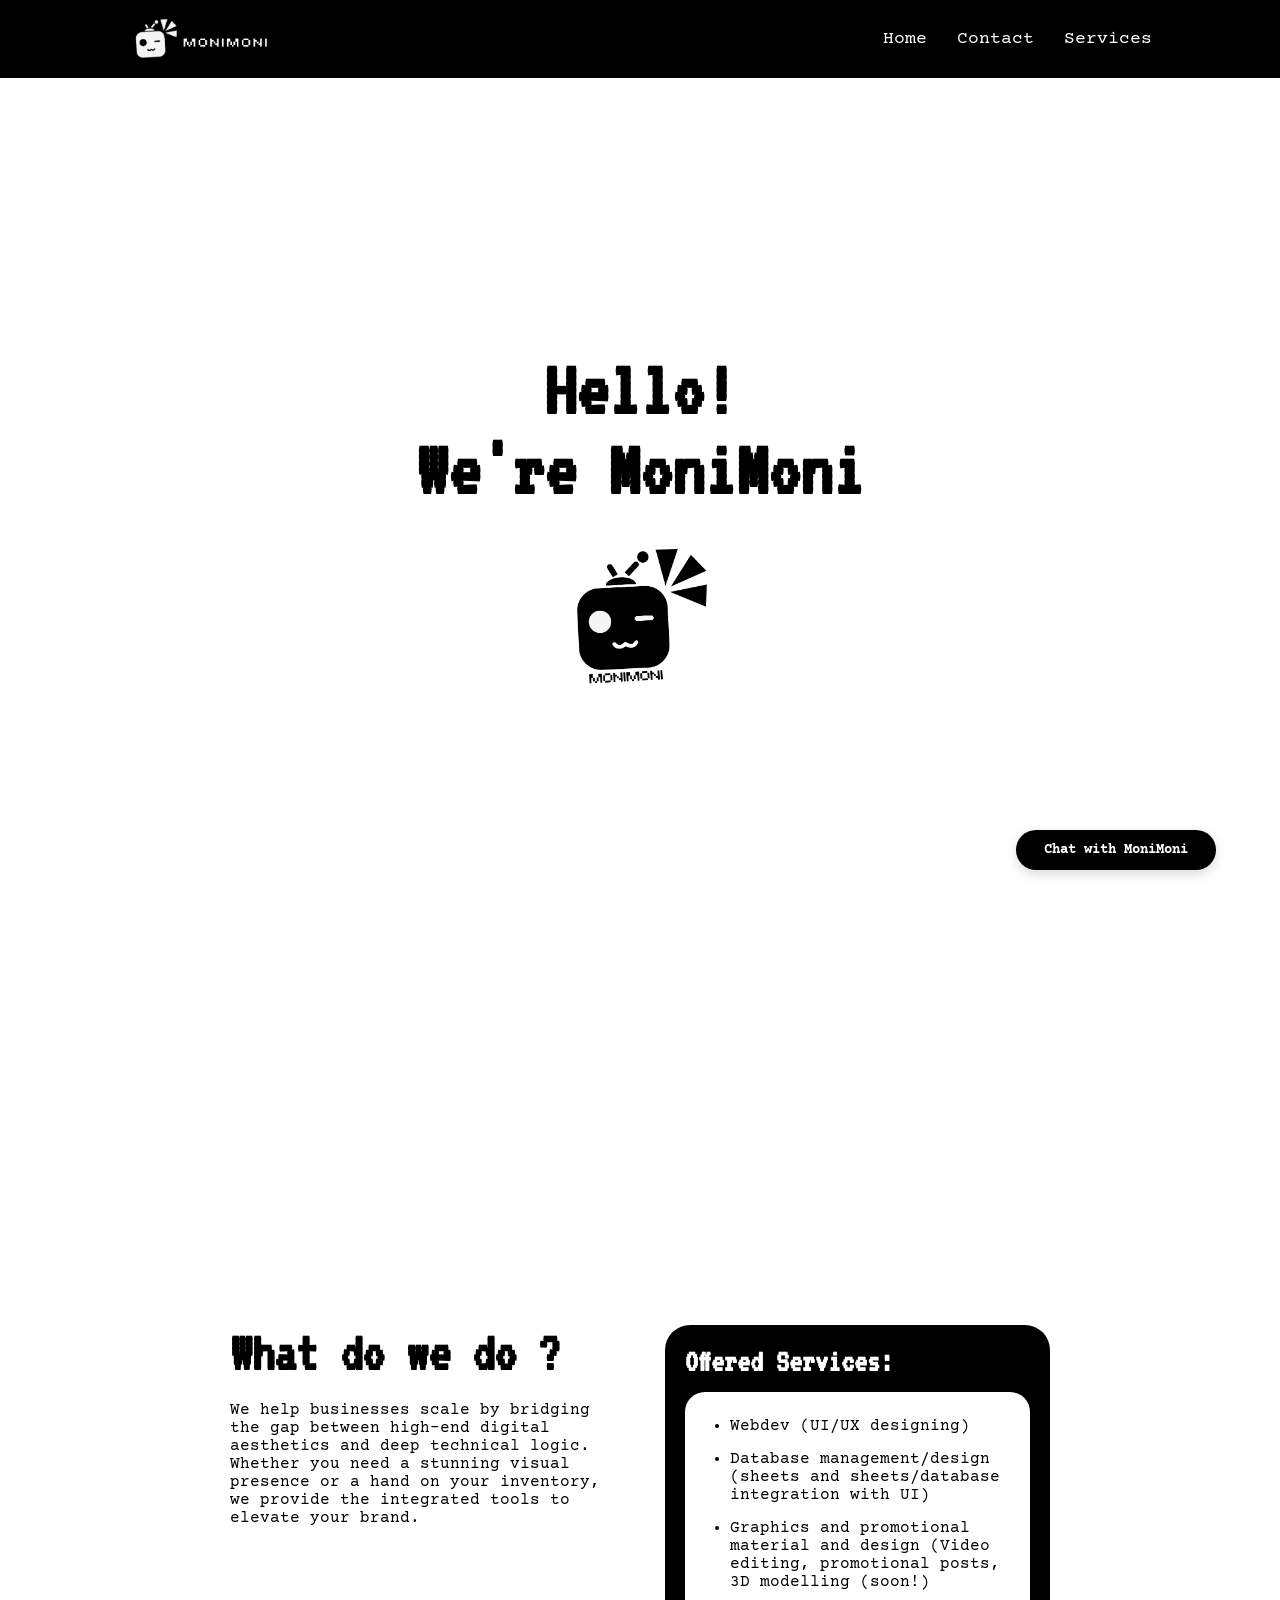
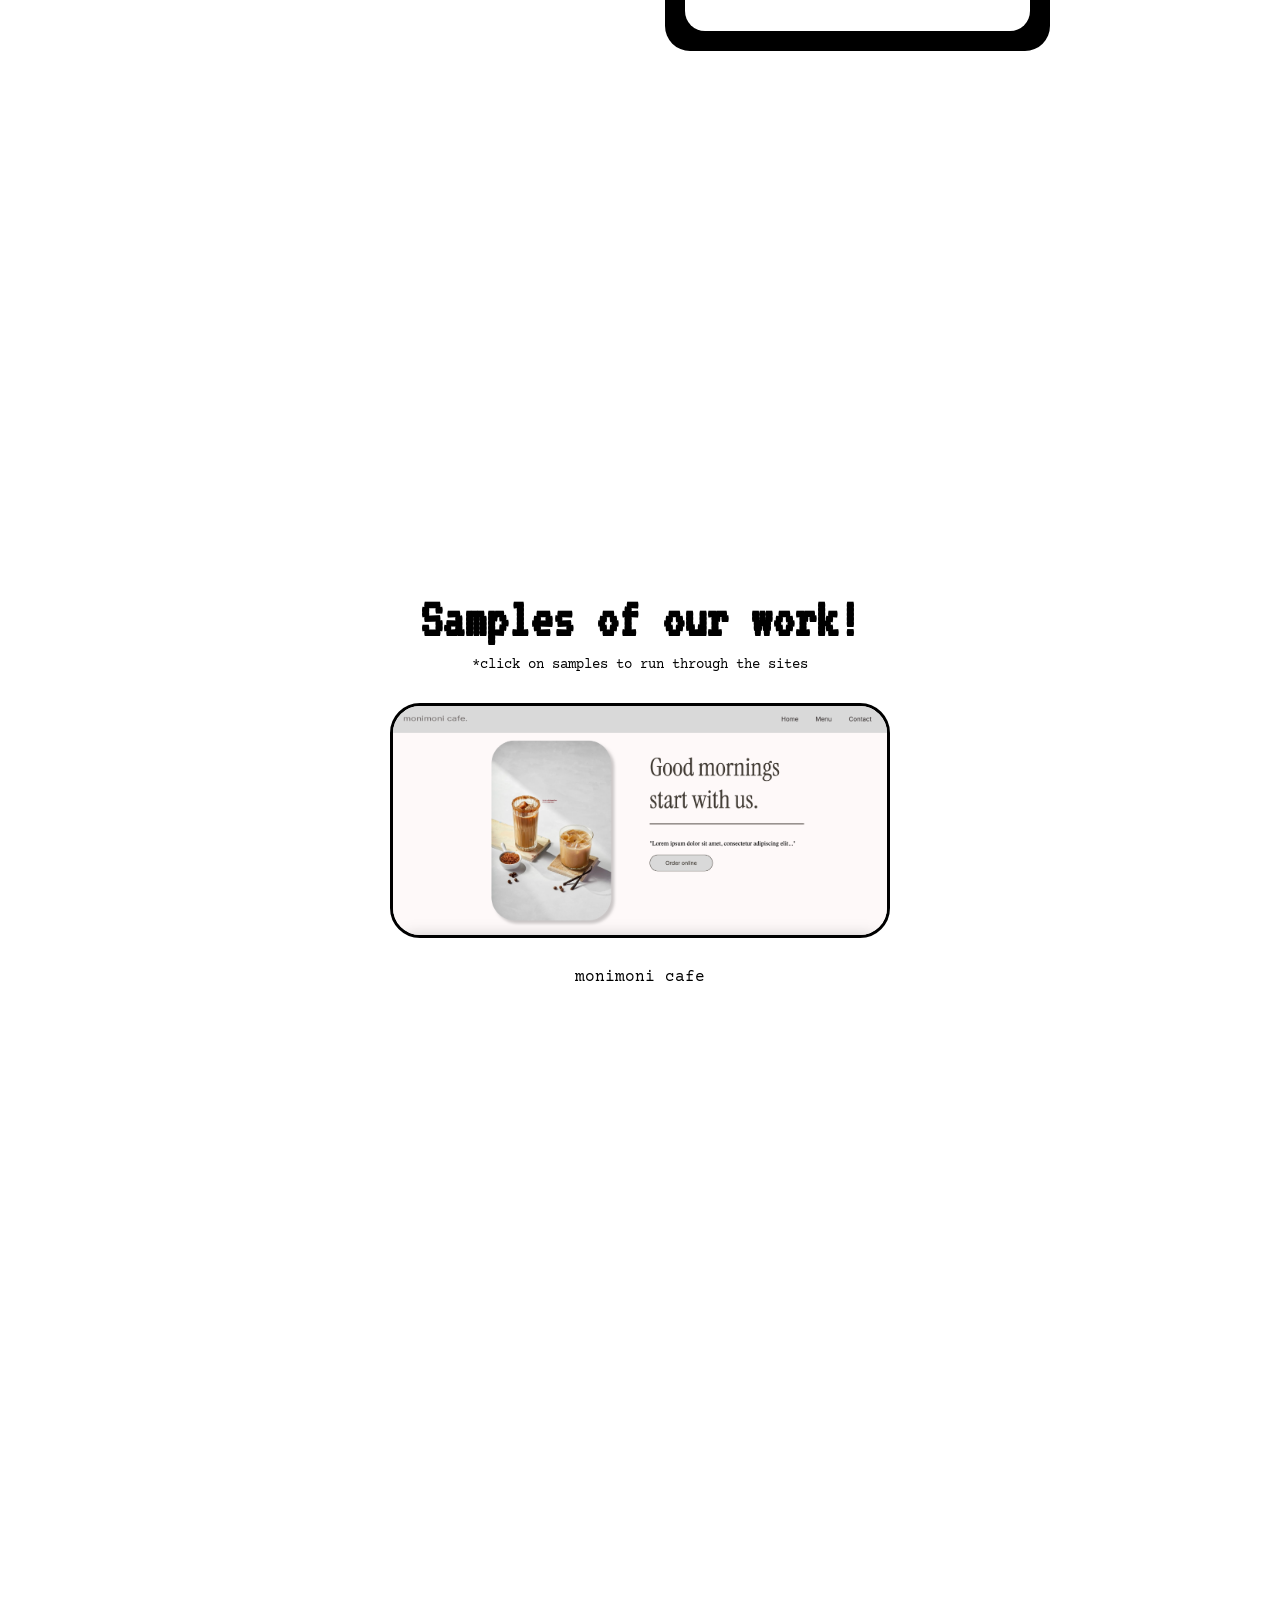
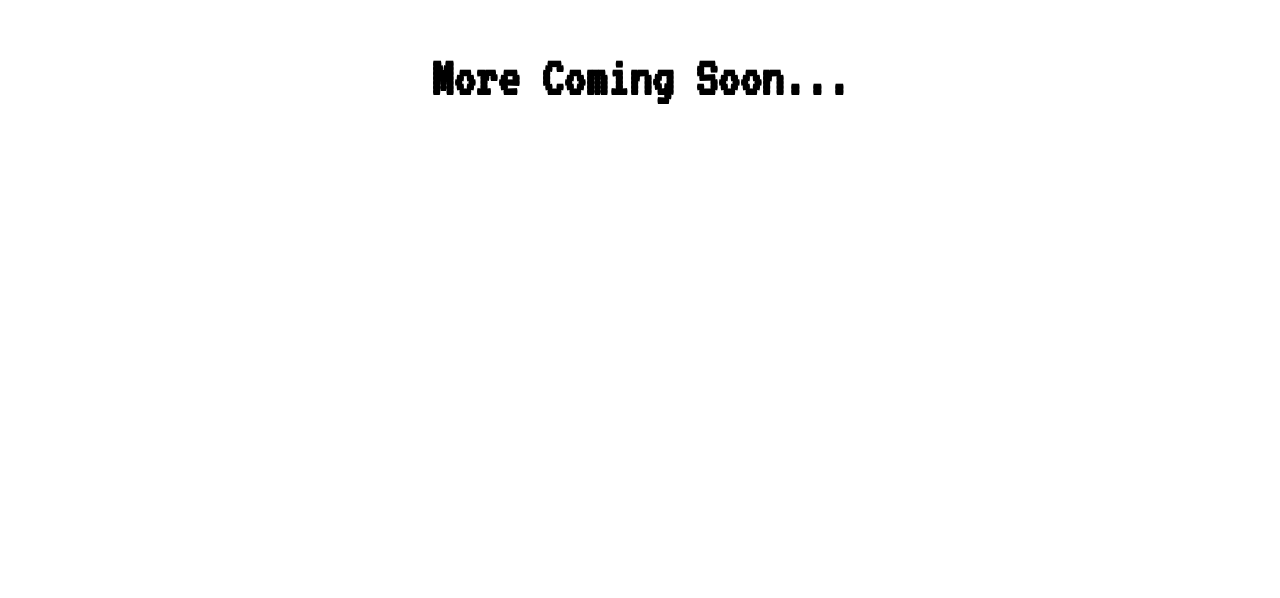
<file: index.html>
<!DOCTYPE html>
<html lang="en">
<head>
    <meta charset="UTF-8">
    <meta name="viewport" content="width=device-width, initial-scale=1.0">
    <title>MoniMoni | Web & Design</title>
    <link rel="stylesheet" href="css.css">
    <link href="https://fonts.googleapis.com/css2?family=VT323&family=Courier+Prime:wght@400;700&display=swap" rel="stylesheet">
</head>
<body>

    <header class="navbar">
        <div class="logo-area">
            <img src="navbarLogo.png" alt="MoniMoni Logo" class="logo-icon"> 
        </div>
        <nav>
    <ul class="nav-links">
        <li><a href="#home">Home</a></li> 
        <li><a href="https://mail.google.com/mail/?view=cm&fs=1&to=atashasantiago512@gmail.com&su=Inquiry+for+MoniMoni" target="_blank">Contact</a></li>
        <li><a href="#services">Services</a></li>
    </ul>
</nav>
    </header>

   <section id="home" class="section hero">
    <div class="hero-content">
        <h1 class="pixel-font">Hello!</h1>
        <h1 class="pixel-font">We're MoniMoni</h1>
        <img src="mainpagelogo.png" alt="MoniMoni Robot" class="hero-image">
        </div>
</section>
    
        </div>
<section id="services" class="section services">
    <section class="section services">
        <div class="container grid">
            <div class="text-block">
                <h2 class="pixel-font large">What do we do ?</h2>
                <p>We help businesses scale by bridging the gap between high-end digital aesthetics and deep technical logic. Whether you need a stunning visual presence or a hand on your inventory, we provide the integrated tools to elevate your brand.</p>
            </div>
            <div class="card-black">
                <h3 class="pixel-font white-text">Offered Services:</h3>
                <div class="card-white">
                    <ul>
                        <li>Webdev (UI/UX designing)</li>
                        <li>Database management/design (sheets and sheets/database integration with UI)</li>
                        <li>Graphics and promotional material and design (Video editing, promotional posts, 3D modelling (soon!)</li>
                    </ul>
                </div>
            </div>
        </div>
    </section>

    <section class="section samples">
    <div class="container">
        <h2 class="pixel-font large">Samples of our work!</h2>
        <p class="sub-text">*click on samples to run through the sites</p>
        
        <div class="sample-item">
            <a href="https://tashitriescoding.github.io/sample-site-monimoni-cafe/" target="_blank" class="sample-link">
                <div class="browser-mockup">
                    <img src="sample1.png" alt="MoniMoni Cafe">
                </div>
            </a>
            <p class="mono-text">monimoni cafe</p>
        </div>
    </div>
</section>

    <section class="section coming-soon">
        <h2 class="pixel-font large">More Coming Soon...</h2>
    </section>

    <a href="https://mail.google.com/mail/?view=cm&fs=1&to=atashasantiago512@gmail.com&su=Inquiry+for+MoniMoni" 
   target="_blank" 
   class="chat-bubble">
    Chat with MoniMoni
</a>

   
        

    </div>

</body>
</html>
</file>
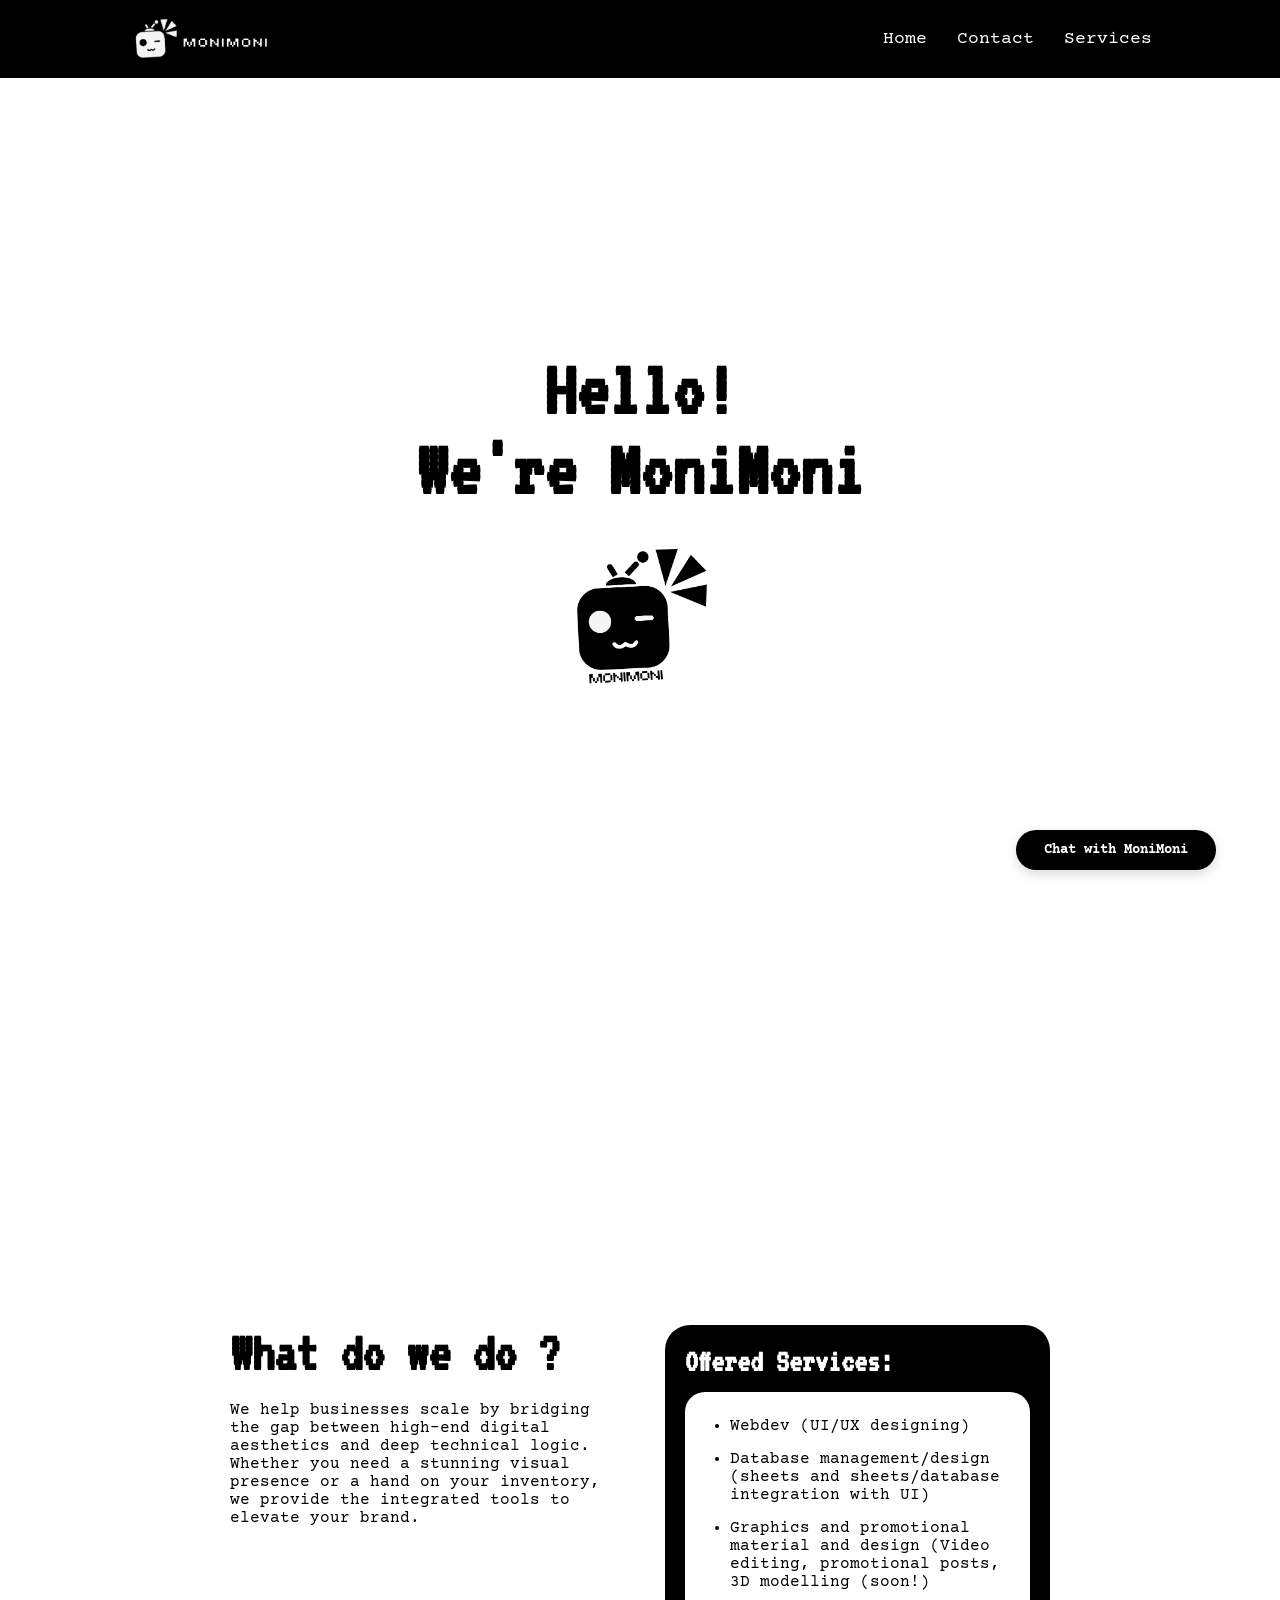
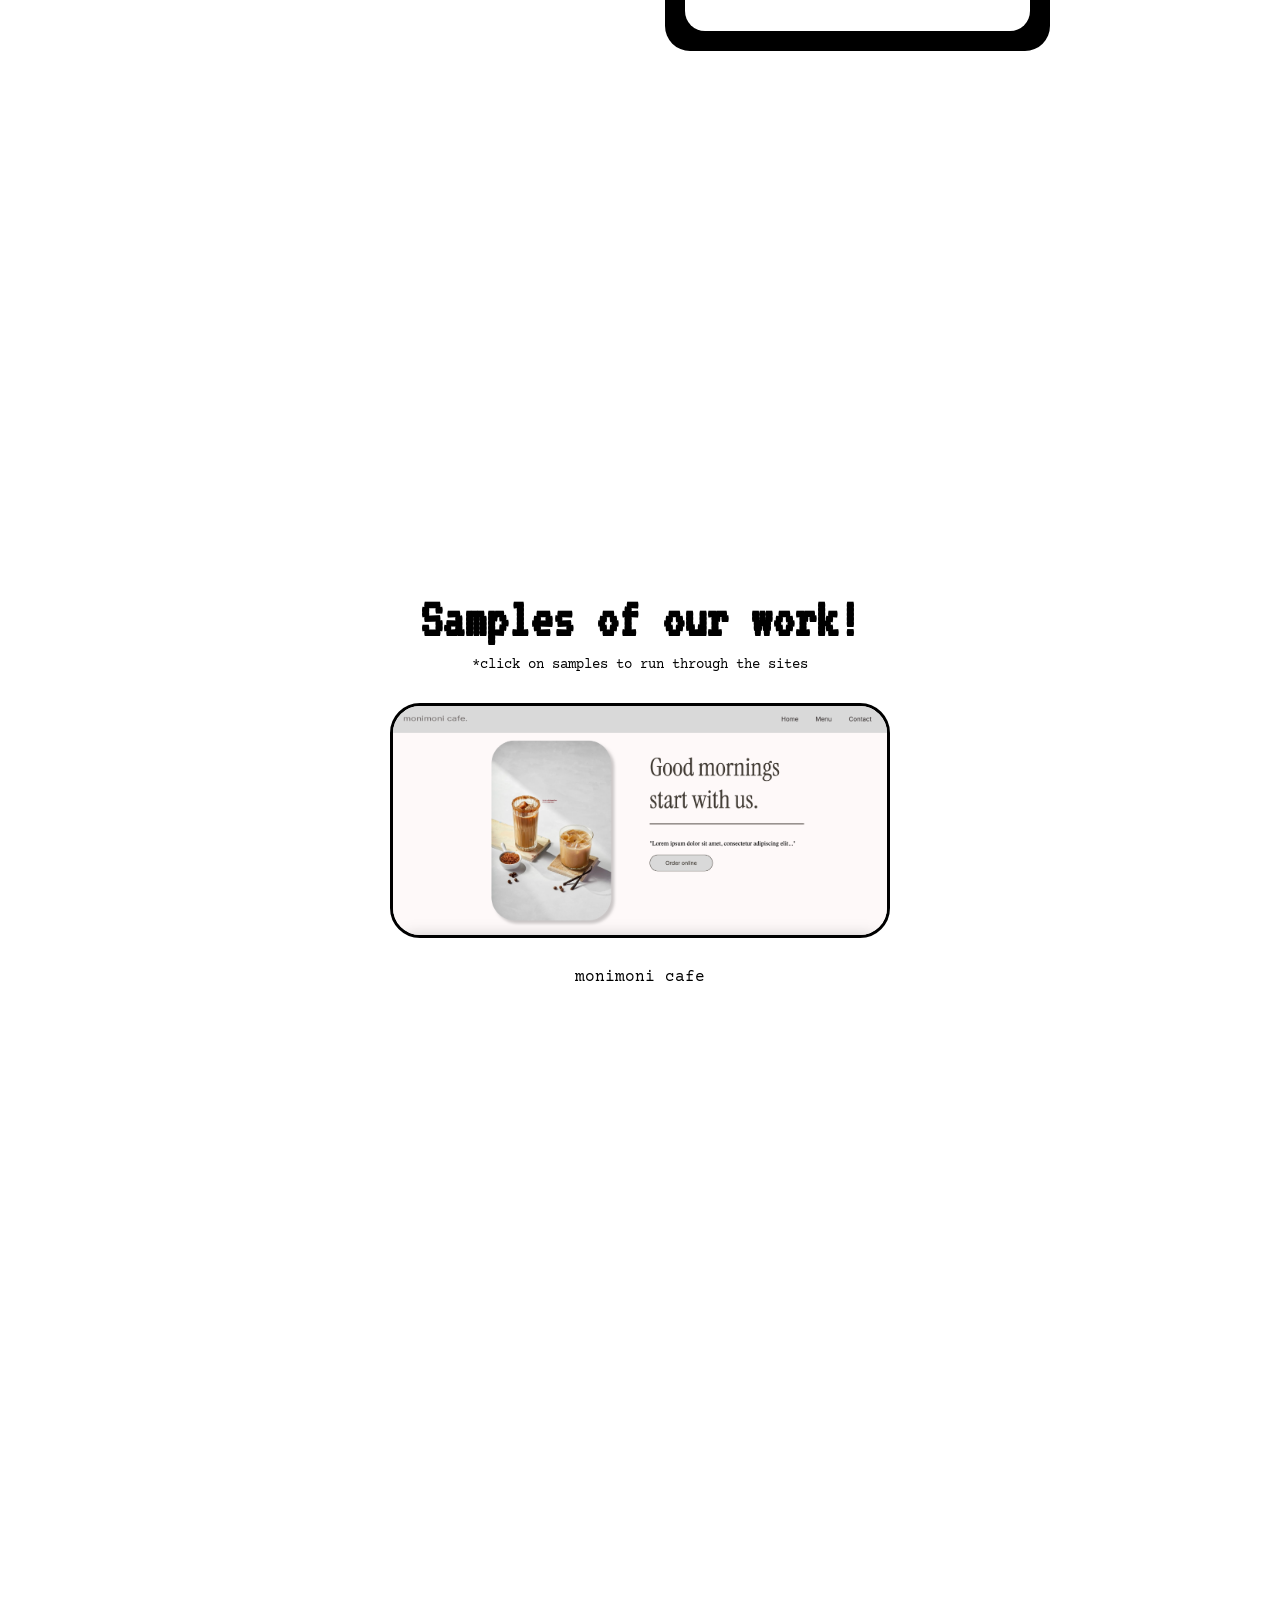
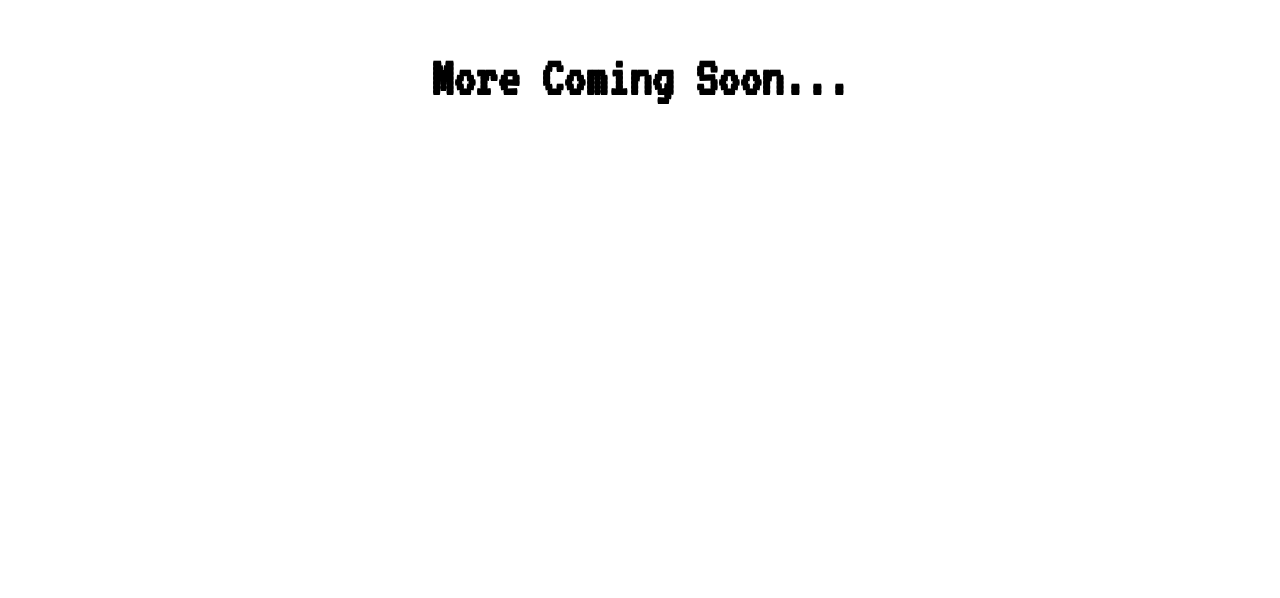
<file: main.html>
<!DOCTYPE html>
<html lang="en">
<head>
    <meta charset="UTF-8">
    <meta name="viewport" content="width=device-width, initial-scale=1.0">
    <title>MoniMoni | Web & Design</title>
    <link rel="stylesheet" href="css.css">
    <link href="https://fonts.googleapis.com/css2?family=VT323&family=Courier+Prime:wght@400;700&display=swap" rel="stylesheet">
</head>
<body>

    <header class="navbar">
        <div class="logo-area">
            <img src="navbarLogo.png" alt="MoniMoni Logo" class="logo-icon"> 
        </div>
        <nav>
    <ul class="nav-links">
        <li><a href="#home">Home</a></li> 
        <li><a href="https://mail.google.com/mail/?view=cm&fs=1&to=atashasantiago512@gmail.com&su=Inquiry+for+MoniMoni" target="_blank">Contact</a></li>
        <li><a href="#services">Services</a></li>
    </ul>
</nav>
    </header>

   <section id="home" class="section hero">
    <div class="hero-content">
        <h1 class="pixel-font">Hello!</h1>
        <h1 class="pixel-font">We're MoniMoni</h1>
        <img src="mainpagelogo.png" alt="MoniMoni Robot" class="hero-image">
        </div>
</section>
    
        </div>
<section id="services" class="section services">
    <section class="section services">
        <div class="container grid">
            <div class="text-block">
                <h2 class="pixel-font large">What do we do ?</h2>
                <p>We help businesses scale by bridging the gap between high-end digital aesthetics and deep technical logic. Whether you need a stunning visual presence or a hand on your inventory, we provide the integrated tools to elevate your brand.</p>
            </div>
            <div class="card-black">
                <h3 class="pixel-font white-text">Offered Services:</h3>
                <div class="card-white">
                    <ul>
                        <li>Webdev (UI/UX designing)</li>
                        <li>Database management/design (sheets and sheets/database integration with UI)</li>
                        <li>Graphics and promotional material and design (Video editing, promotional posts, 3D modelling (soon!)</li>
                    </ul>
                </div>
            </div>
        </div>
    </section>

    <section class="section samples">
        <div class="container">
            <h2 class="pixel-font large">Samples of our work!</h2>
            <p class="sub-text">*click on samples to run through the sites</p>
            
            <div class="sample-item">
                <div class="browser-mockup">
                    <img src="sample1.png" alt="MoniMoni Cafe">
                </div>
                <p class="mono-text">monimoni cafe</p>
            </div>
        </div>
    </section>

    <section class="section coming-soon">
        <h2 class="pixel-font large">More Coming Soon...</h2>
    </section>

    <a href="https://mail.google.com/mail/?view=cm&fs=1&to=atashasantiago512@gmail.com&su=Inquiry+for+MoniMoni" 
   target="_blank" 
   class="chat-bubble">
    Chat with MoniMoni
</a>

   
        

    </div>

</body>
</html>
</file>
<file: css.css>
/* Base Styles */
* {
    margin: 0;
    padding: 0;
    box-sizing: border-box;
}

body {
    font-family: 'Courier Prime', monospace; /* Monospaced font for the body text */
    background-color: #ffffff;
    color: #000000;
}

.pixel-font {
    font-family: 'VT323', monospace; /* Pixelated font style */
    text-transform: none;
}

.logo-text {
    font-weight: bold;
    letter-spacing: 2px;
}

/* Navbar */
.navbar {
    background-color: #000;
    color: #fff;
    display: flex;
    justify-content: space-between;
    align-items: center;
    padding: 15px 10%;
    position: sticky;
    top: 0;
    z-index: 1000;
}

.logo-area {
    display: flex;
    align-items: left;
    gap: 10px;
}

.logo-icon { width: 150px; }

.nav-links {
    display: flex;
    list-style: none;
    gap: 30px;
}


.nav-links a {
    color: #fff;
    text-decoration: none;
    font-size: 1.1rem;
    transition: opacity 0.2s ease;
}

.nav-links a:hover {
    opacity: 0.7; /* Gives a nice fade effect when hovered */
}
html {
    scroll-behavior: smooth;
}

/* Sections */
.section {
    min-height: 100vh;
    display: flex;
    flex-direction: column;
    align-items: center;
    justify-content: center;
    padding: 60px 10%;
    text-align: center;
}

/* Page 1 Specific */
.hero .hero-image {
    width: 150px;
    margin: 30px 0 10px;
}

.hero h1 {
    font-size: 5rem;
    line-height: 1;
}

/* Page 2 Specific (Grid Layout) */
.grid {
    display: grid;
    grid-template-columns: 1fr 1fr;
    gap: 50px;
    align-items: start;
    text-align: left;
}

.large { font-size: 3.5rem; margin-bottom: 20px; }

.card-black {
    background: #000;
    padding: 20px;
    border-radius: 25px;
}

.card-white {
    background: #fff;
    padding: 25px;
    border-radius: 20px;
    margin-top: 15px;
}

.white-text { color: #fff; font-size: 2rem; }

.card-white ul {
    list-style-type: disc;
    padding-left: 20px;
}

.card-white li { margin-bottom: 15px; }

/* Page 3 Specific */
.browser-mockup {
    border: 3px solid #000;
    border-radius: 30px;
    overflow: hidden;
    margin: 30px auto;
    max-width: 500px;
}

.browser-mockup img {
    width: 100%;
    display: block;
}

.sub-text { font-size: 0.9rem; margin-top: -10px; }

/* Floating Button */
.chat-bubble {
    position: fixed;
    bottom: 30px;
    right: 5%;
    background: #000;
    color: #fff;
    padding: 12px 28px;
    border-radius: 50px;
    font-weight: bold;
    font-size: 0.9rem;
    text-decoration: none;
    display: flex; /* Centers text inside the pill */
    align-items: center;
    justify-content: center;
    transition: all 0.3s ease;
    box-shadow: 0 4px 12px rgba(0,0,0,0.15);
}

.chat-bubble:hover {
    background: #222;
    transform: translateY(-3px);
}

/* Mobile Responsiveness */
@media (max-width: 768px) {
    .grid { grid-template-columns: 1fr; }
    .hero h1 { font-size: 3rem; }
    .navbar { padding: 15px 5%; }
}
</file>
